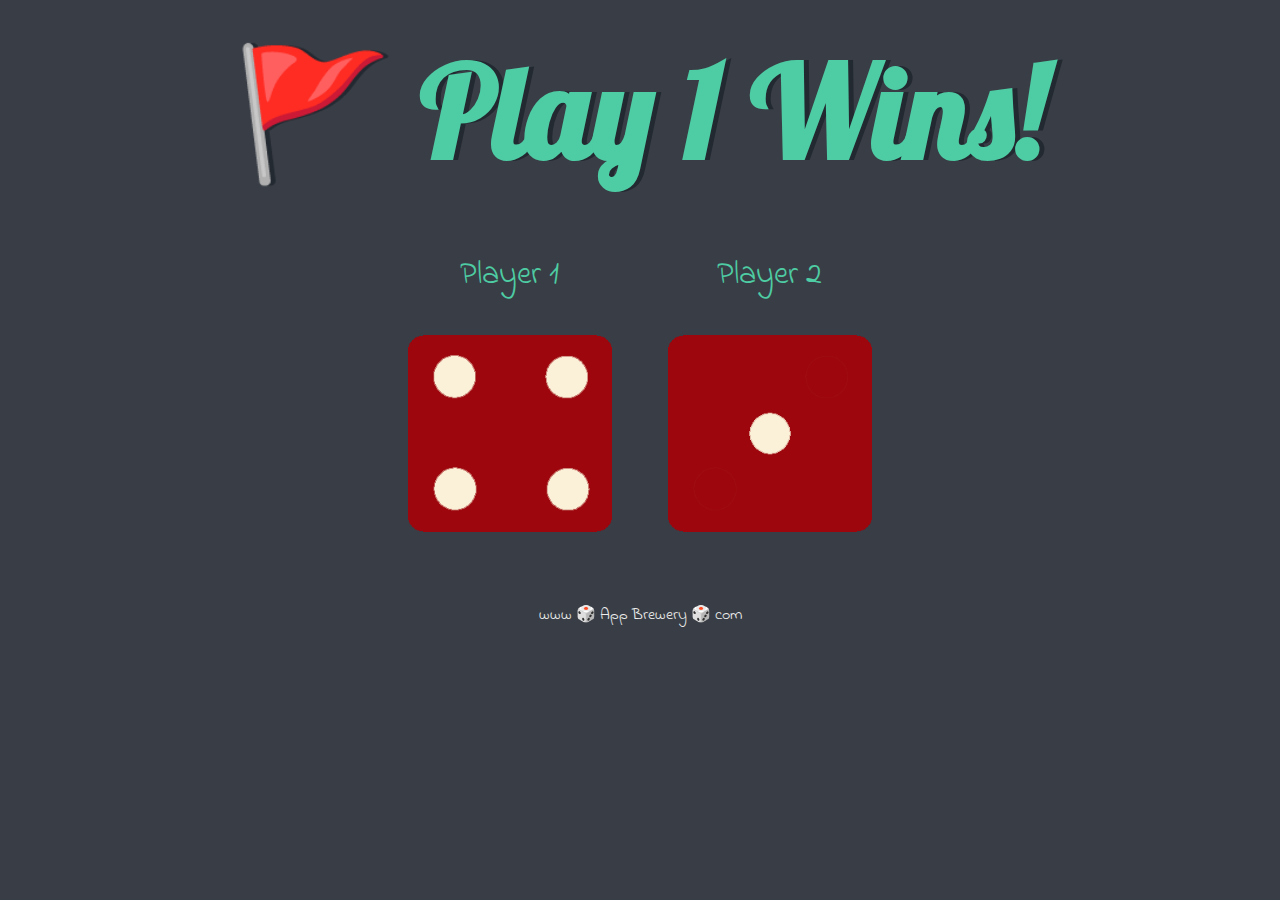
<file: dicee/dicee.html>
<!DOCTYPE html>
<html lang="en" dir="ltr">
  <head>
    <meta charset="utf-8">
    <title>Dicee</title>
    <link rel="stylesheet" href="styles.css">
    <link href="https://fonts.googleapis.com/css?family=Indie+Flower|Lobster" rel="stylesheet">

  </head>
  <body>

    <div class="container">
      <h1>Refresh Me</h1>

      <div class="dice">
        <p>Player 1</p>
        <img class="img1" src="images/dice6.png">
      </div>

      <div class="dice">
        <p>Player 2</p>
        <img class="img2" src="images/dice6.png">
      </div>

    </div>

    <script src="index.js" charset="utf-8"></script>

      </body>

      <footer>
        www 🎲 App Brewery 🎲 com
      </footer>
    </html>
</file>
<file: dicee/styles.css>
.container {
  width: 70%;
  margin: auto;
  text-align: center;
}

.dice {
  text-align: center;
  display: inline-block;

}

body {
  background-color: #393E46;
}

h1 {
  margin: 30px;
  font-family: 'Lobster', cursive;
  text-shadow: 5px 0 #232931;
  font-size: 8rem;
  color: #4ECCA3;
}

p {
  font-size: 2rem;
  color: #4ECCA3;
  font-family: 'Indie Flower', cursive;
}

img {
  width: 80%;
}

footer {
  margin-top: 5%;
  color: #EEEEEE;
  text-align: center;
  font-family: 'Indie Flower', cursive;

}
</file>
